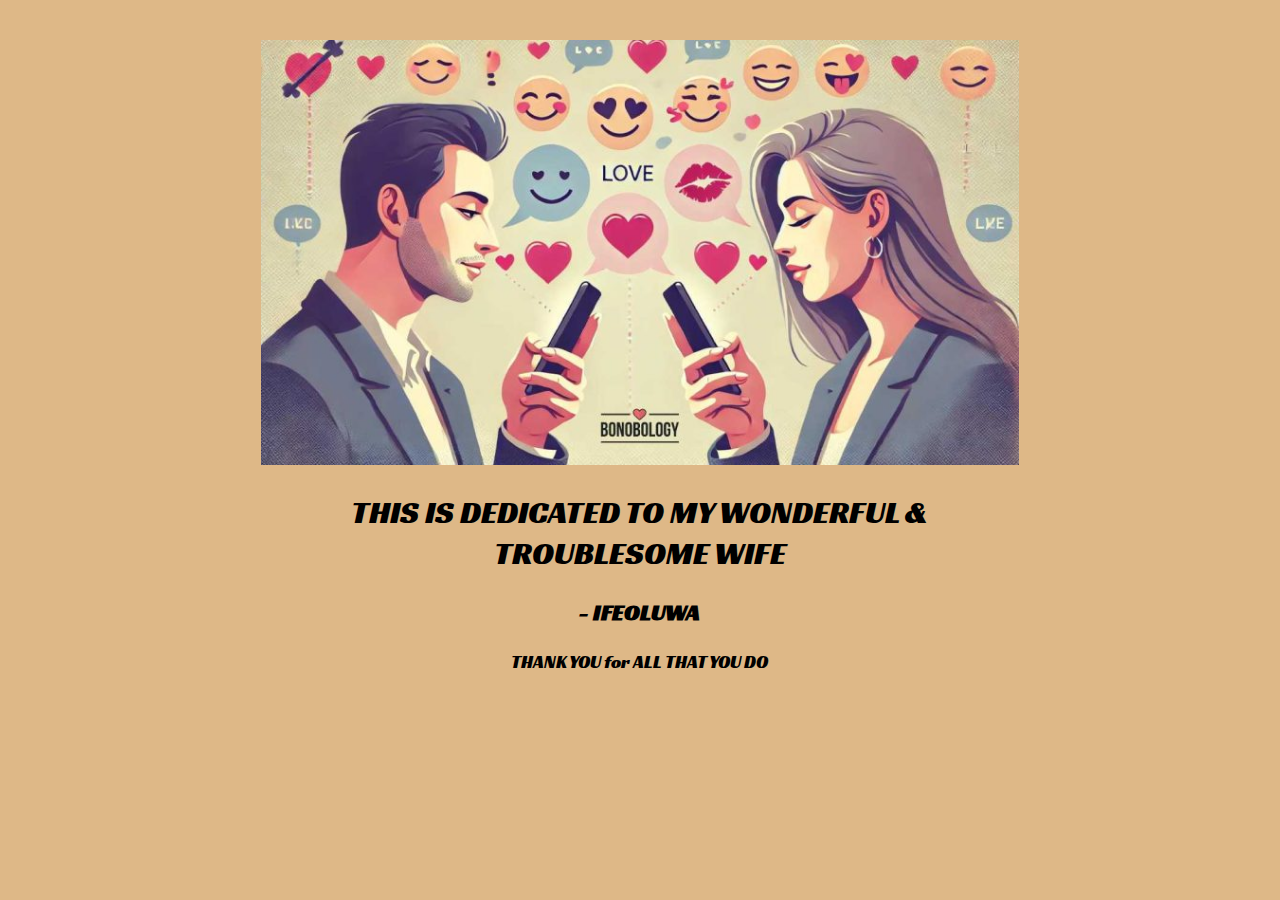
<file: index.html>
<!DOCTYPE html>
<html lang="en">
<head>
    <meta charset="UTF-8">
    <meta name="viewport" content="width=device-width, initial-scale=1.0">
    <title>Love Notes to My Wife</title>
    <link rel="stylesheet" href="./style.css"  />
    <link rel="preconnect" href="https://fonts.googleapis.com">
    <link rel="preconnect" href="https://fonts.gstatic.com" crossorigin>
    <link href="https://fonts.googleapis.com/css2?family=Racing+Sans+One&display=swap" rel="stylesheet">
    <link rel="preconnect" href="https://fonts.googleapis.com">
    <link rel="preconnect" href="https://fonts.gstatic.com" crossorigin>
    <link href="https://fonts.googleapis.com/css2?family=Caveat:wght@400..700&family=Racing+Sans+One&display=swap" rel="stylesheet">
</head>
<body>
    <div>
        <img src="./Assets/Images/HomePage.jpg" />
        <h1>This is dedicated to My wonderful & Troublesome Wife</h1>
        <p id="wifename">- IFEOLUWA </p>
        <p>THANK YOU for ALL THAT YOU DO</p>
        </p>
    </div>
</body>
</html>
</file>
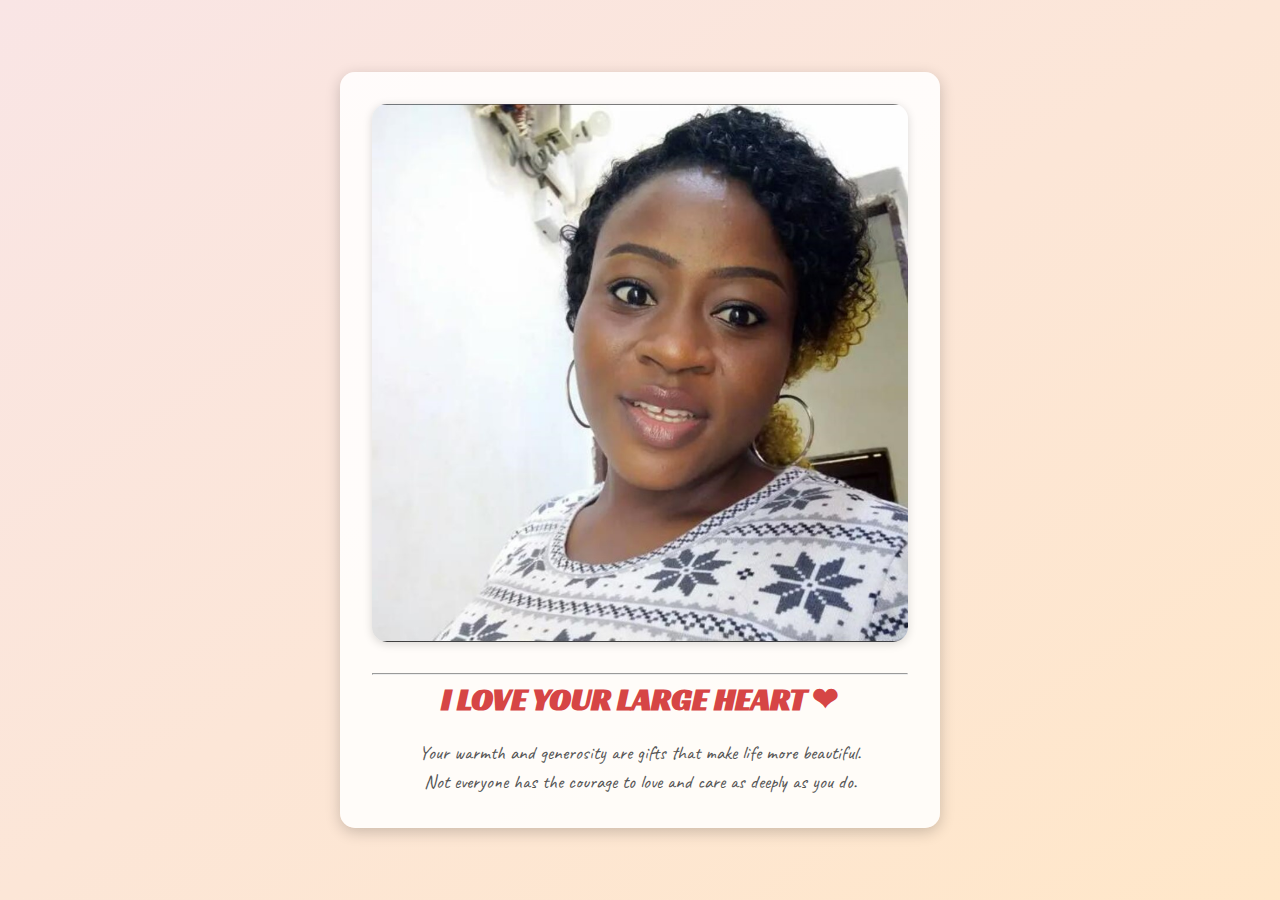
<file: public/week1.html>
<!DOCTYPE html>
<html lang="en">
<head>
    <meta charset="UTF-8">
    <meta name="viewport" content="width=device-width, initial-scale=1.0">
    <title>Love Notes to My Wife</title>
    <link rel="stylesheet" href="../style2.css"  />
    <link rel="preconnect" href="https://fonts.googleapis.com">
    <link rel="preconnect" href="https://fonts.gstatic.com" crossorigin>
    <link href="https://fonts.googleapis.com/css2?family=Racing+Sans+One&display=swap" rel="stylesheet">
    <link rel="preconnect" href="https://fonts.googleapis.com">
    <link rel="preconnect" href="https://fonts.gstatic.com" crossorigin>
    <link href="https://fonts.googleapis.com/css2?family=Caveat:wght@400..700&family=Racing+Sans+One&display=swap" rel="stylesheet">
</head>
<body>
        <div>
        <img src="../Assets/Images/Passport.jpg" />
        <hr >
        <h1>I LOVE YOUR LARGE HEART  &#10084;</h1>
        
        <p>Your warmth and generosity are gifts that make life more beautiful.
            <br />Not everyone has the courage to love and care as deeply as you do.</p>
        <!--<p><a href="./Public/week1.html">Read Week 1 Note</a></p> -->
    </div>
</body>
</html>
</file>
<file: style.css>
html        {
    background-color:burlywood;
    font-size:large
}

div {
    width: 60%;
    margin-left: auto;
    margin-right: auto;
    margin-top: 40px;
    text-align: center;
    font-family: "Racing Sans One", serif;
    font-weight: 400;
    font-style: normal;
}

img {
    width: 100%

}

h1  {
    font-family: "Racing Sans One", serif;
    font-weight: 400;
    font-style: normal;
    font-size: 1.8rem;
    text-transform: uppercase;
    
}

#wifename   {
    font-weight: bold;
    font-size: 1.3rem;
}
</file>
<file: style2.css>
/* General Reset */
* {
    margin: 0;
    padding: 0;
    box-sizing: border-box;
}

body {
    font-family: 'Caveat', cursive, 'Racing Sans One', sans-serif;
    background: linear-gradient(to bottom right, #f9e5e5, #ffe7c9);
    color: #333;
    text-align: center;
    line-height: 1.5;
    min-height: 100vh;
    display: flex;
    flex-direction: column;
    justify-content: center;
    align-items: center;
}

/* Wrapper for Content */
div {
    background: rgba(255, 255, 255, 0.85);
    padding: 2rem;
    border-radius: 15px;
    box-shadow: 0px 4px 15px rgba(0, 0, 0, 0.2);
    width: 90%;
    max-width: 600px;
    text-align: center;
}

/* Image Styling */
img {
    width: 100%;
    border-radius: 15px;
    margin-bottom: 1.5rem;
    box-shadow: 0px 2px 10px rgba(0, 0, 0, 0.15);
}

/* Heading Styling */
h1 {
    font-family: 'Racing Sans One', sans-serif;
    font-size: 2rem;
    color: #d64545;
    margin-bottom: 1rem;
}

/* Wife's Name */
#wifename {
    font-size: 1.5rem;
    font-weight: bold;
    color: #f4978e;
    margin-bottom: 1rem;
}

/* Paragraph Styling */
p {
    font-size: 1.2rem;
    color: #555;
}

/* Hyperlink Styling */
a {
    margin-top: 1.5rem;
    display: inline-block; /* Makes it behave like a button */
    text-decoration: none; /* Removes underline */
    color: white; /* Text color */
    background: #f4978e; /* Nice pinkish background */
    padding: 0.5rem 1rem; /* Adds space inside the button */
    border-radius: 25px; /* Rounds the corners */
    font-size: 1rem; /* Adjusts font size */
    font-weight: bold; /* Makes the text bold */
    box-shadow: 0px 4px 10px rgba(0, 0, 0, 0.2); /* Adds a subtle shadow */
    transition: background 0.3s ease, transform 0.3s ease; /* Adds hover effect */
}

/* Hover and Focus Effects */
a:hover,
a:focus {
    background: #d64545; /* Changes background on hover */
    transform: scale(1.05); /* Slightly enlarges the button */
}

/* Active State */
a:active {
    background: #a83232; /* Darkens the background when clicked */
    transform: scale(0.95); /* Shrinks slightly to show a press effect */
}


/* Responsive Design */
@media (max-width: 768px) {
    body {
        padding: 1rem;
    }

    h1 {
        font-size: 1.8rem;
    }

    p {
        font-size: 1rem;
    }
}
</file>
